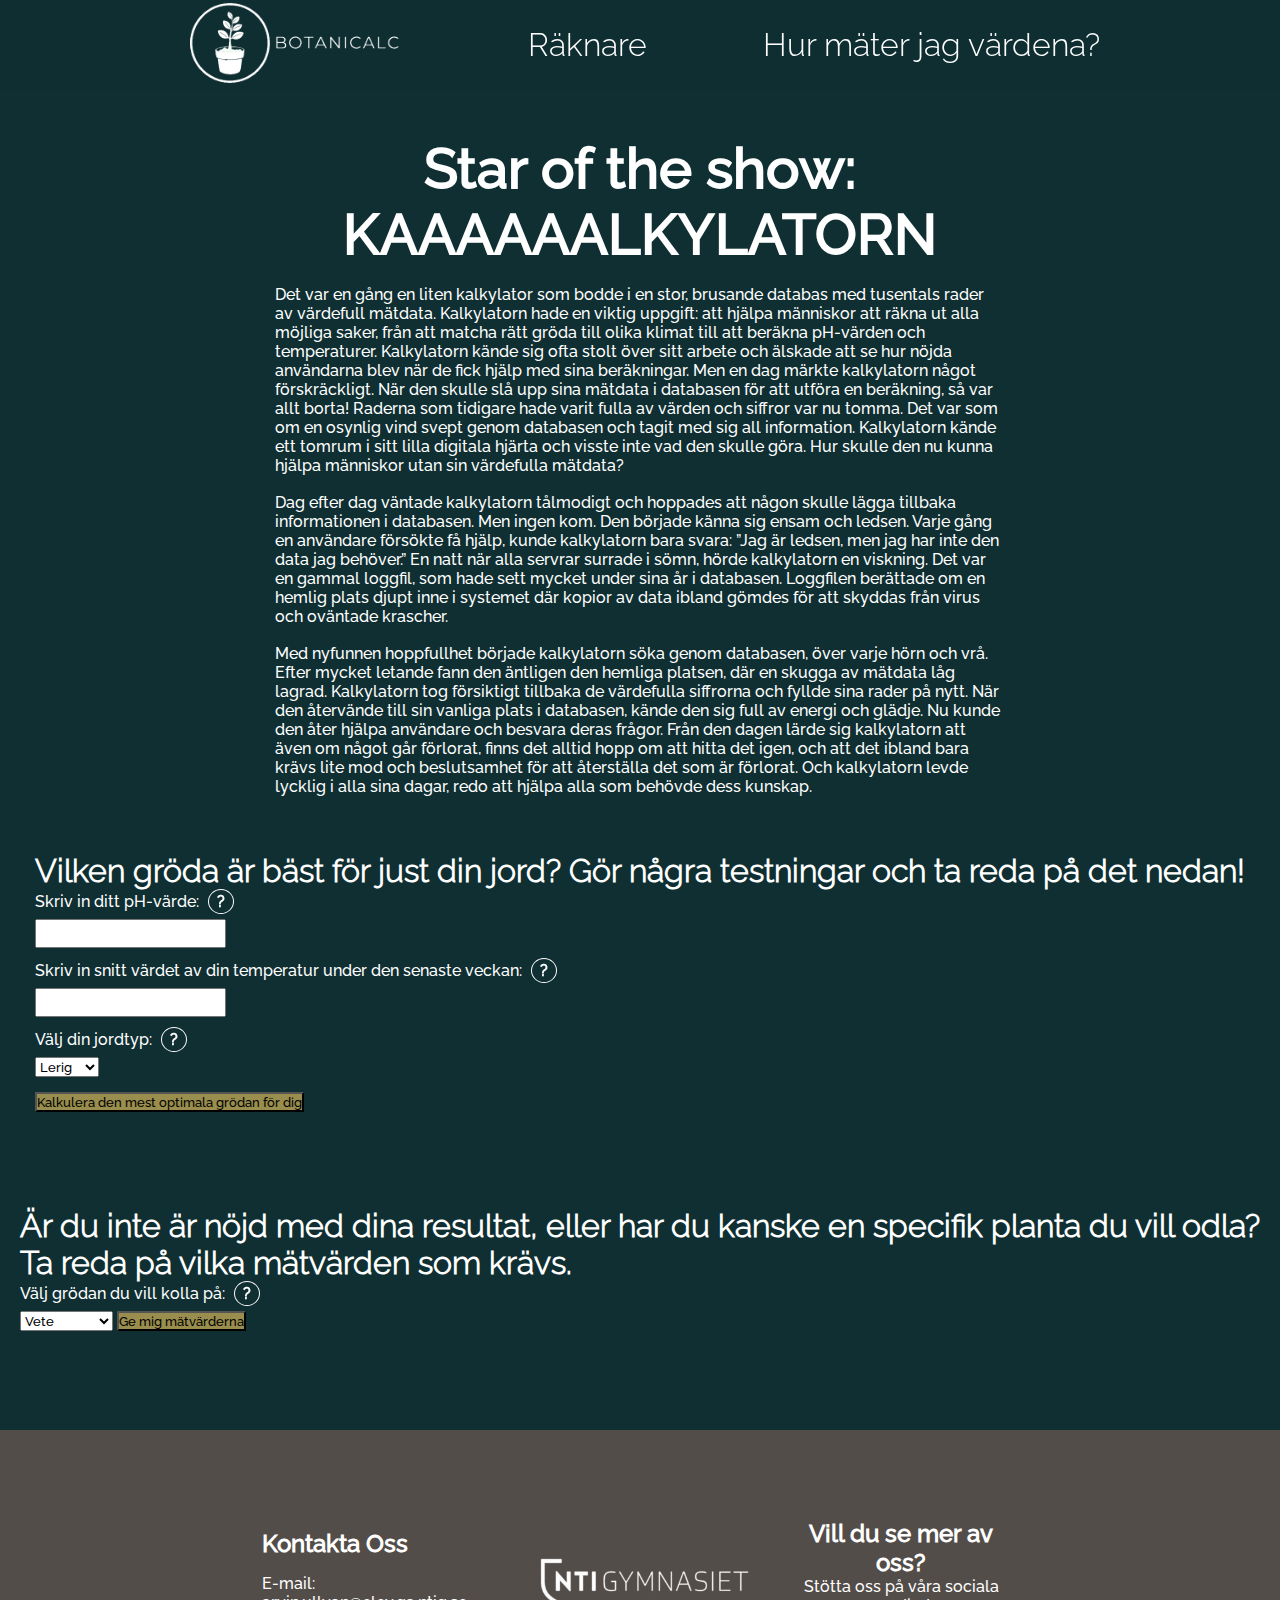
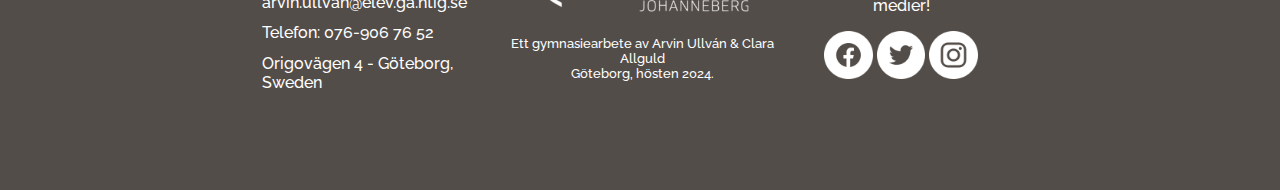
<file: index.html>
<!DOCTYPE html>
<html lang="sv">
<head>
    <meta charset="UTF-8">
    <meta name="viewport" content="width=device-width, initial-scale=1.0">
    <title>Botanicalc</title>
    <link rel="stylesheet" href="style.css">
    <link rel="icon" type="image/png" href="img/Botanicalc4.png">
</head>
<body>

    <header>

        <nav>
            <ul id="ul1" style="font-family: Raleway-Light;"> 
                <li>
                    <img src="img/Botanicalc2.png" class="logga" alt="Loggan">
                </li>
                <li>
                    <a id="link"href="index.html">Räknare</a>
                </li>
                <li>
                    <a id="link"href="tutorial.html">Hur mäter jag värdena?</a>
                </li>
                <!-- <li>
                    <a id="link"href="omprojektet.html">Om Projektet</a>
                </li> -->
            </ul>
        </nav>

    </header>

    <section id="section3">

        <h1 style="font-family: Raleway-Medium; font-size: 3.5rem; text-align: center" > Star of the show: KAAAAAALKYLATORN</h1>
        <br>
        <p style="font-family: Raleway-Medium; font-size: 1rem;">Det var en gång en liten kalkylator som bodde i en stor, brusande databas med tusentals rader av värdefull mätdata. Kalkylatorn hade en viktig uppgift: att hjälpa människor att räkna ut alla möjliga saker, från att matcha rätt gröda till olika klimat till att beräkna pH-värden och temperaturer. Kalkylatorn kände sig ofta stolt över sitt arbete och älskade att se hur nöjda användarna blev när de fick hjälp med sina beräkningar. Men en dag märkte kalkylatorn något förskräckligt. När den skulle slå upp sina mätdata i databasen för att utföra en beräkning, så var allt borta! Raderna som tidigare hade varit fulla av värden och siffror var nu tomma. Det var som om en osynlig vind svept genom databasen och tagit med sig all information. Kalkylatorn kände ett tomrum i sitt lilla digitala hjärta och visste inte vad den skulle göra. Hur skulle den nu kunna hjälpa människor utan sin värdefulla mätdata?</p>
        <br>
        <p style="font-family: Raleway-Medium; font-size: 1rem;">Dag efter dag väntade kalkylatorn tålmodigt och hoppades att någon skulle lägga tillbaka informationen i databasen. Men ingen kom. Den började känna sig ensam och ledsen. Varje gång en användare försökte få hjälp, kunde kalkylatorn bara svara: ”Jag är ledsen, men jag har inte den data jag behöver.” En natt när alla servrar surrade i sömn, hörde kalkylatorn en viskning. Det var en gammal loggfil, som hade sett mycket under sina år i databasen. Loggfilen berättade om en hemlig plats djupt inne i systemet där kopior av data ibland gömdes för att skyddas från virus och oväntade krascher.</p>
        <br>
        <p style="font-family: Raleway-Medium; font-size: 1rem;">Med nyfunnen hoppfullhet började kalkylatorn söka genom databasen, över varje hörn och vrå. Efter mycket letande fann den äntligen den hemliga platsen, där en skugga av mätdata låg lagrad. Kalkylatorn tog försiktigt tillbaka de värdefulla siffrorna och fyllde sina rader på nytt. När den återvände till sin vanliga plats i databasen, kände den sig full av energi och glädje. Nu kunde den åter hjälpa användare och besvara deras frågor. Från den dagen lärde sig kalkylatorn att även om något går förlorat, finns det alltid hopp om att hitta det igen, och att det ibland bara krävs lite mod och beslutsamhet för att återställa det som är förlorat. Och kalkylatorn levde lycklig i alla sina dagar, redo att hjälpa alla som behövde dess kunskap.</p>


    </section>
    
    <!-- arvins html här: 
    ~~~~~~~~~~~~~~~~~~~~~~~~~~~~~~~~~~~~~~~~~~~~~~~~~~~~~~~~~~~~~~~~~~~~~~~~~~~~~~~~~~~~~~~~~~~~~~~~~~~~~~~~~~~~-->
    <!-- VANLIGA CALC vvvvvvvvvvvvvvvvvvvvvvvvvvvvvvvvvvvvvvvvvvvv -->
    <section id="section1">

    <h1 style="font-family: Raleway-Light;">Vilken gröda är bäst för just din jord? Gör några testningar och ta reda på det nedan!</h1>
    
    <form id="dataForm" style="font-family: Raleway-Medium;">
        <label for="phValue">Skriv in ditt pH-värde:
            <span class="info">?
                <span class="info-text" style="font-family: Raleway-Medium;">För att mäta ditt ph-värde behövs en ph-mätare. Lägg din jord i en burk och fyll med samma vatten som används när du vattnar dina grödor. Sedan doppa ph-mätar stickan och jämför färgen med vilket ph-värde den står för. Avrunda sedan till närmsa hel eller halvtal.</span>
            </span>
        </label>
        <input type="number" id="phValue" name="phValue" step="0.5" required>

        <label for="tempValue">Skriv in snitt värdet av din temperatur under den senaste veckan:
            <span class="info">?
                <span class="info-text" style="font-family: Raleway-Medium;">Du kan mäta temperaturen genom en temperaturmätare eller kolla din lokala väderapp. Gör detta för de senaste eller kommande 7 dagarna, ta sedan medelvärdet av dessa värden.</span>
            </span>
        </label>
        <input type="number" id="tempValue" name="tempValue" step="1" required>

        <!-- <label for="moistureValue">Skriv in din jordfuktighetsprocent:
            <span class="info">?
                <span class="info-text">För att mäta din jordfuktighet behövs en fuktighets mätare, sedan stick ner den i din jord och skriv in procent enheten. Avrunda ditt resultat till närmsta 5% eller 10%</span>
            </span>
        </label>
        <input type="number" id="moistureValue" name="moistureValue" step="5" required> -->
        
        <!-- <label for="soilColor">Välj jordens färg:
            <span class="info">?
                <span class="info-text">Om du är osäker på vilken färg din jord är välj den färg som närmst liknar den du har.</span>
            </span>
        </label>
        <select id="soilColor" name="soilColor" style="font-family: Raleway-Medium;">
            <option value="Ljusbrun">Ljusbrun</option>
            <option value="Brun"> Brun</option>
            <option value="Mörkbrun">Mörkbrun</option>
            <option value="Svart">Svart</option>
        </select> -->
        <label for="jordstruktur">Välj din jordtyp:
            <span class="info">?
                <span class="info-text">Du kan göra ett enkelt test för att ta reda på din jordtyp. Fukta lite jord och försök skapa en boll. Håller formen är det mer lera, om den smulas är det sand. Finns en smidig, formbar känsla betyder det silt. Är osäker eller om det känns som lite av varje, välj då Loam.</span>
            </span>
        </label>
        <select id="jordstruktur" name="jordstruktur" style="font-family: Raleway-Medium;">
            <option value="Lerig">Lerig</option>
            <option value="Sandig">Sandig</option>
            <option value="Silt">Silt</option>
            <option value="Loam">Loam</option>
        </select>
        <br>
        <button type="submit" style="font-family: Raleway-Medium; background-color: rgb(153, 142, 77); ">Kalkulera den mest optimala grödan för dig</button>
    </form>

    <div id="result"></div>

    </section>
    <!-- VANLIGA CALC^^^^^^^^^^^^^^^^^^^^^^^^^^^^^^^^^^^^^^^^^^^^^^^^^^^^^^^^^^^^^^^^^^^^ -->

    <!-- REVERSE CALC vvvvvvvvvvvvvvvvvvvvvvvvvvvvvvvvvvvvvvvvvvvvvvvvvvvv-->
    <section id="section4">

        <h1 style="font-family: Raleway-Light;">Är du inte är nöjd med dina resultat, eller har du kanske en specifik planta du vill odla? <br> Ta reda på vilka mätvärden som krävs.</h1>
        
        <form id="dataForm2" style="font-family: Raleway-Medium;">
            
            
            <label for="groda">Välj grödan du vill kolla på:
                <span class="info">?
                    <span class="info-text">Välj den gröda av de i vår databas du vill odla för att ta reda på vilka värden som krävs.</span>
                </span>
            </label>
            <select id="groda" name="groda" style="font-family: Raleway-Medium;">
                <option value="Vete">Vete</option>
                <option value="Råg"> Råg</option>
                <option value="Majs">Majs</option>
                <option value="Bönor">Bönor</option>
                <option value="Kärlselleri">Kärlselleri</option>
                <option value="Morot">Morot</option>
                <option value="Potatis">Potatis</option>
                <option value="Kål">Kål</option>
                <option value="Tomater">Tomater</option>
                <option value="Raps">Raps</option>
                <option value="Sockerbeta">Sockerbeta</option>
                <option value="Havre">Havre</option>
                <option value="Korn">Korn</option>
            </select>
            <button type="submit" style="font-family: Raleway-Medium; background-color: rgb(153, 142, 77);">Ge mig mätvärderna</button>
        </form>
    
        <div id="result2"></div>
    
        </section>
        <!-- REVERSE CALC^^^^^^^^^^^^^^^^^^^^^^^^^^^^^^^^^^^^^^^^^^^^^^^^^^ -->
<!--~~~~~~~~~~~~~~~~~~~~~~~~~~~~~~~~~~~~~~~~~~~~~~~~~~~~~~~~~~~~~~~~~~~~~~~~~~~~~~~~~~~~~~~~~~~~~~~~~~~~~~~~~~~~-->

    <footer id="footer">
        
        <div class="kontakt_info" style="font-family: Raleway-Medium; padding-left: 15rem; text-align: left;">
            <h2 style="margin-bottom: 1rem;">Kontakta Oss</h2>
            <p style="margin-bottom: 0.7rem;">E-mail: arvin.ullvan@elev.ga.ntig.se</p>
            <p style="margin-bottom: 0.7rem;">Telefon: 076-906 76 52</p>
            <p>Origovägen 4 - Göteborg, Sweden</p>
        </div>

        <div class="center_footer" style="font-family: Raleway-Medium;">
            <a href=""><img src="img/ntitransparent2.png" class="logga" alt="NTI Johanneberg-loggan"></a>
            <div style="font-size: 0.8rem;" style="margin-top: 1rem;">
                <p>Ett gymnasiearbete av Arvin Ullván & Clara Allguld</p>
                <p>Göteborg, hösten 2024.</p>
            </div>
        </div>
            
        <div class="sociala_medier_lankar" style="font-family: Raleway-Medium; padding-right: 15rem;">
            <h2>Vill du se mer av oss?</h2>
            <p style="margin-bottom: 0.7rem;">Stötta oss på våra sociala medier!</p>
            <div style="margin: 1rem;">
                <a href="https://www.facebook.com/ntijohanneberg/?locale=sv_SE" target=""><img src="img/facebook.png" class="sociala_medier" alt="facebook-loggan"></a>
                <a href="https://twitter.com/yewest" target="_blank"><img src="img/twitter.png" class="sociala_medier" alt="twitter-loggan"></a>
                <a href="https://www.instagram.com/ye/" target="_blank"><img src="img/instagram.png" class="sociala_medier" alt="instagram-loggan"></a>
            </div>
        </div>

    </footer>


    <script src="script.js"></script>

</body>
</html>
</file>
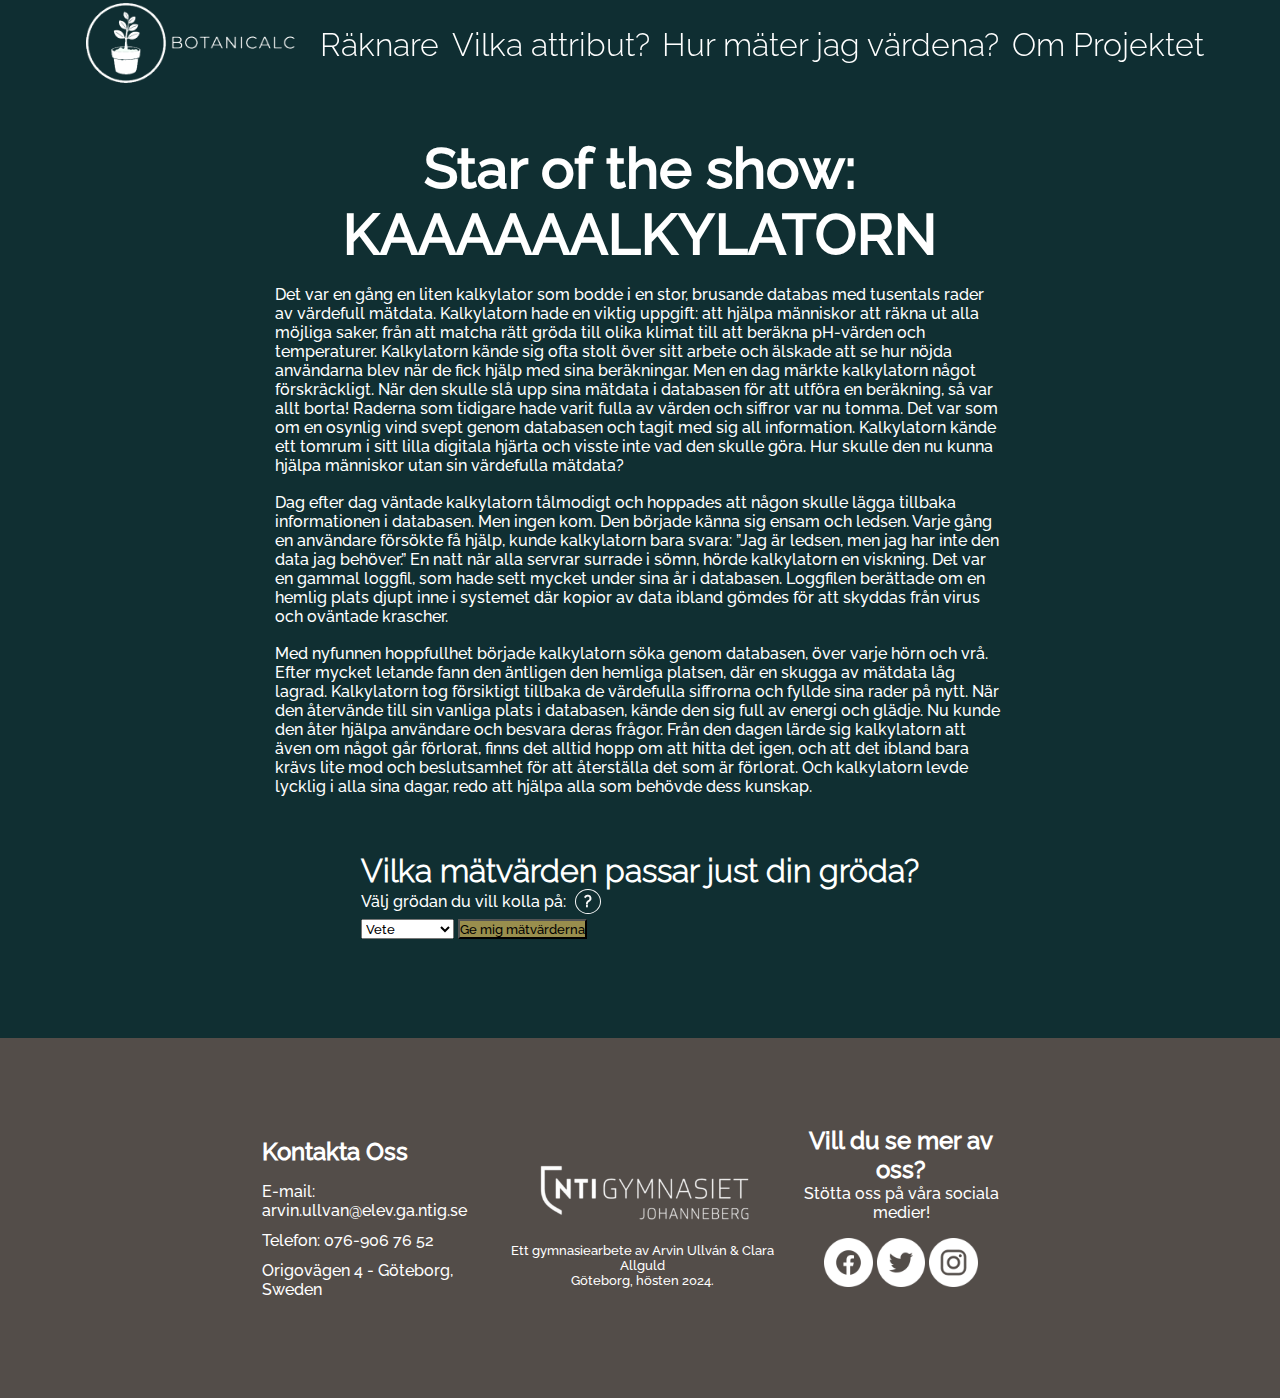
<file: rev_kalk.html>
<!DOCTYPE html>
<html lang="sv">
<head>
    <meta charset="UTF-8">
    <meta name="viewport" content="width=device-width, initial-scale=1.0">
    <title>Botanicalc</title>
    <link rel="stylesheet" href="style.css">
    <link rel="icon" type="image/png" href="img/Botanicalc4.png">
</head>
<body>

    <header>

        <nav>
            <ul id="ul1" style="font-family: Raleway-Light;"> 
                <li>
                    <img src="img/Botanicalc2.png" class="logga" alt="Loggan">
                </li>
                <li>
                    <a id="link"href="index.html">Räknare</a>
                </li>
                <li>
                    <a id="link"href="rev_kalk.html">Vilka attribut?</a>
                </li>
                <li>
                    <a id="link"href="tutorial.html">Hur mäter jag värdena?</a>
                </li>
                <li>
                    <a id="link"href="omprojektet.html">Om Projektet</a>
                </li>
            </ul>
        </nav>

    </header>

    <section id="section3">

        <h1 style="font-family: Raleway-Medium; font-size: 3.5rem; text-align: center" > Star of the show: KAAAAAALKYLATORN</h1>
        <br>
        <p style="font-family: Raleway-Medium; font-size: 1rem;">Det var en gång en liten kalkylator som bodde i en stor, brusande databas med tusentals rader av värdefull mätdata. Kalkylatorn hade en viktig uppgift: att hjälpa människor att räkna ut alla möjliga saker, från att matcha rätt gröda till olika klimat till att beräkna pH-värden och temperaturer. Kalkylatorn kände sig ofta stolt över sitt arbete och älskade att se hur nöjda användarna blev när de fick hjälp med sina beräkningar. Men en dag märkte kalkylatorn något förskräckligt. När den skulle slå upp sina mätdata i databasen för att utföra en beräkning, så var allt borta! Raderna som tidigare hade varit fulla av värden och siffror var nu tomma. Det var som om en osynlig vind svept genom databasen och tagit med sig all information. Kalkylatorn kände ett tomrum i sitt lilla digitala hjärta och visste inte vad den skulle göra. Hur skulle den nu kunna hjälpa människor utan sin värdefulla mätdata?</p>
        <br>
        <p style="font-family: Raleway-Medium; font-size: 1rem;">Dag efter dag väntade kalkylatorn tålmodigt och hoppades att någon skulle lägga tillbaka informationen i databasen. Men ingen kom. Den började känna sig ensam och ledsen. Varje gång en användare försökte få hjälp, kunde kalkylatorn bara svara: ”Jag är ledsen, men jag har inte den data jag behöver.” En natt när alla servrar surrade i sömn, hörde kalkylatorn en viskning. Det var en gammal loggfil, som hade sett mycket under sina år i databasen. Loggfilen berättade om en hemlig plats djupt inne i systemet där kopior av data ibland gömdes för att skyddas från virus och oväntade krascher.</p>
        <br>
        <p style="font-family: Raleway-Medium; font-size: 1rem;">Med nyfunnen hoppfullhet började kalkylatorn söka genom databasen, över varje hörn och vrå. Efter mycket letande fann den äntligen den hemliga platsen, där en skugga av mätdata låg lagrad. Kalkylatorn tog försiktigt tillbaka de värdefulla siffrorna och fyllde sina rader på nytt. När den återvände till sin vanliga plats i databasen, kände den sig full av energi och glädje. Nu kunde den åter hjälpa användare och besvara deras frågor. Från den dagen lärde sig kalkylatorn att även om något går förlorat, finns det alltid hopp om att hitta det igen, och att det ibland bara krävs lite mod och beslutsamhet för att återställa det som är förlorat. Och kalkylatorn levde lycklig i alla sina dagar, redo att hjälpa alla som behövde dess kunskap.</p>


    </section>
    
    <!-- arvins html här: 
    ~~~~~~~~~~~~~~~~~~~~~~~~~~~~~~~~~~~~~~~~~~~~~~~~~~~~~~~~~~~~~~~~~~~~~~~~~~~~~~~~~~~~~~~~~~~~~~~~~~~~~~~~~~~~-->
    <section id="section4">

    <h1 style="font-family: Raleway-Light;">Vilka mätvärden passar just din gröda?</h1>
    
    <form id="dataForm2" style="font-family: Raleway-Medium;">
        
        
        <label for="groda">Välj grödan du vill kolla på:
            <span class="info">?
                <span class="info-text">Om du är osäker på vilken färg din jord är välj den färg som närmst liknar den du har.</span>
            </span>
        </label>
        <select id="groda" name="groda" style="font-family: Raleway-Medium;">
            <option value="Vete">Vete</option>
            <option value="Råg"> Råg</option>
            <option value="Majs">Majs</option>
            <option value="Bönor">Bönor</option>
            <option value="Kärlselleri">Kärlselleri</option>
            <option value="Morot">Morot</option>
            <option value="Potatis">Potatis</option>
            <option value="Kål">Kål</option>
            <option value="Tomater">Tomater</option>
            <option value="Raps">Raps</option>
            <option value="Sockerbeta">Sockerbeta</option>
            <option value="Havre">Havre</option>
            <option value="Korn">Korn</option>
        </select>
        <button type="submit" style="font-family: Raleway-Medium; background-color: rgb(153, 142, 77);">Ge mig mätvärderna</button>
    </form>

    <div id="result2"></div>

    </section>
<!--~~~~~~~~~~~~~~~~~~~~~~~~~~~~~~~~~~~~~~~~~~~~~~~~~~~~~~~~~~~~~~~~~~~~~~~~~~~~~~~~~~~~~~~~~~~~~~~~~~~~~~~~~~~~-->

    <footer id="footer">
        
        <div class="kontakt_info" style="font-family: Raleway-Medium; padding-left: 15rem; text-align: left;">
            <h2 style="margin-bottom: 1rem;">Kontakta Oss</h2>
            <p style="margin-bottom: 0.7rem;">E-mail: arvin.ullvan@elev.ga.ntig.se</p>
            <p style="margin-bottom: 0.7rem;">Telefon: 076-906 76 52</p>
            <p>Origovägen 4 - Göteborg, Sweden</p>
        </div>

        <div class="center_footer" style="font-family: Raleway-Medium;">
            <a href=""><img src="img/ntitransparent2.png" class="logga" alt="NTI Johanneberg-loggan"></a>
            <div style="font-size: 0.8rem;" style="margin-top: 1rem;">
                <p>Ett gymnasiearbete av Arvin Ullván & Clara Allguld</p>
                <p>Göteborg, hösten 2024.</p>
            </div>
        </div>
            
        <div class="sociala_medier_lankar" style="font-family: Raleway-Medium; padding-right: 15rem;">
            <h2>Vill du se mer av oss?</h2>
            <p style="margin-bottom: 0.7rem;">Stötta oss på våra sociala medier!</p>
            <div style="margin: 1rem;">
                <a href="https://www.facebook.com/ntijohanneberg/?locale=sv_SE" target=""><img src="img/facebook.png" class="sociala_medier" alt="facebook-loggan"></a>
                <a href="https://twitter.com/yewest" target="_blank"><img src="img/twitter.png" class="sociala_medier" alt="twitter-loggan"></a>
                <a href="https://www.instagram.com/ye/" target="_blank"><img src="img/instagram.png" class="sociala_medier" alt="instagram-loggan"></a>
            </div>
        </div>

    </footer>


    <script src="script.js"></script>

</body>
</html>
</file>
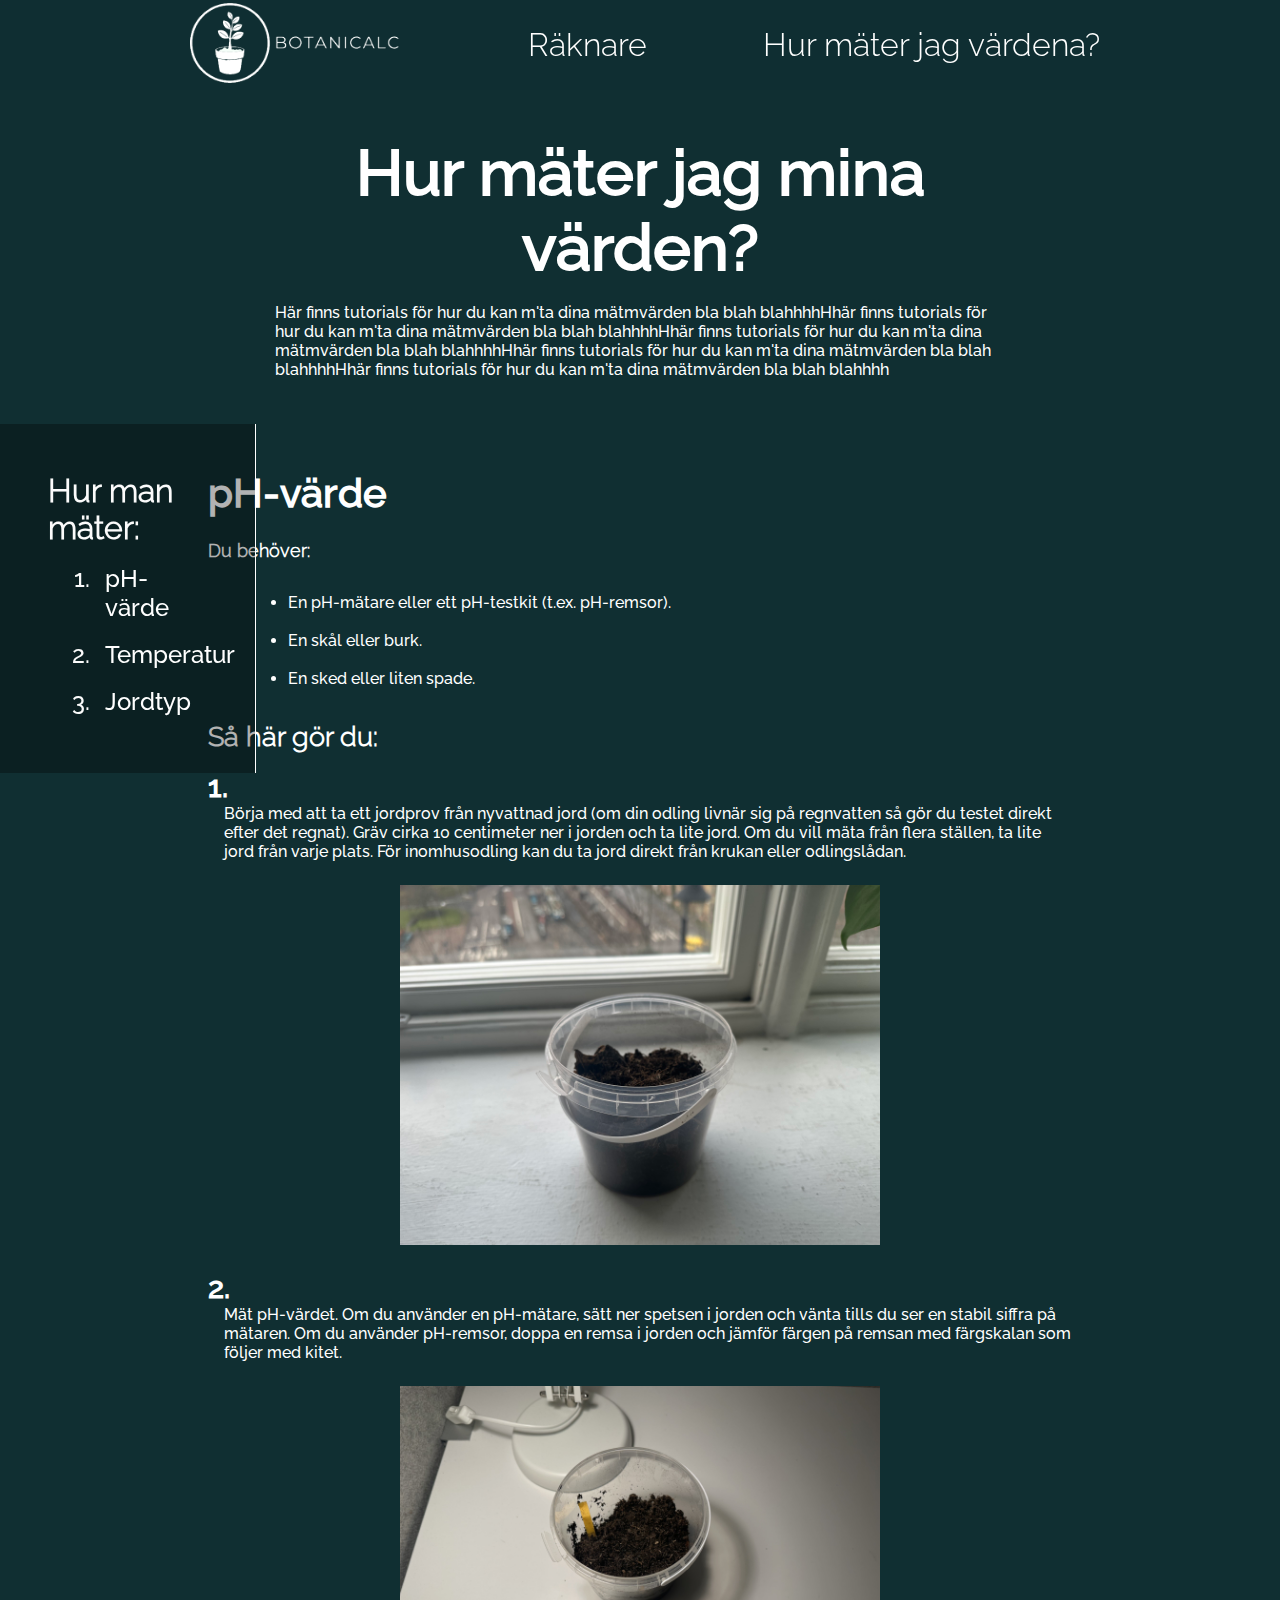
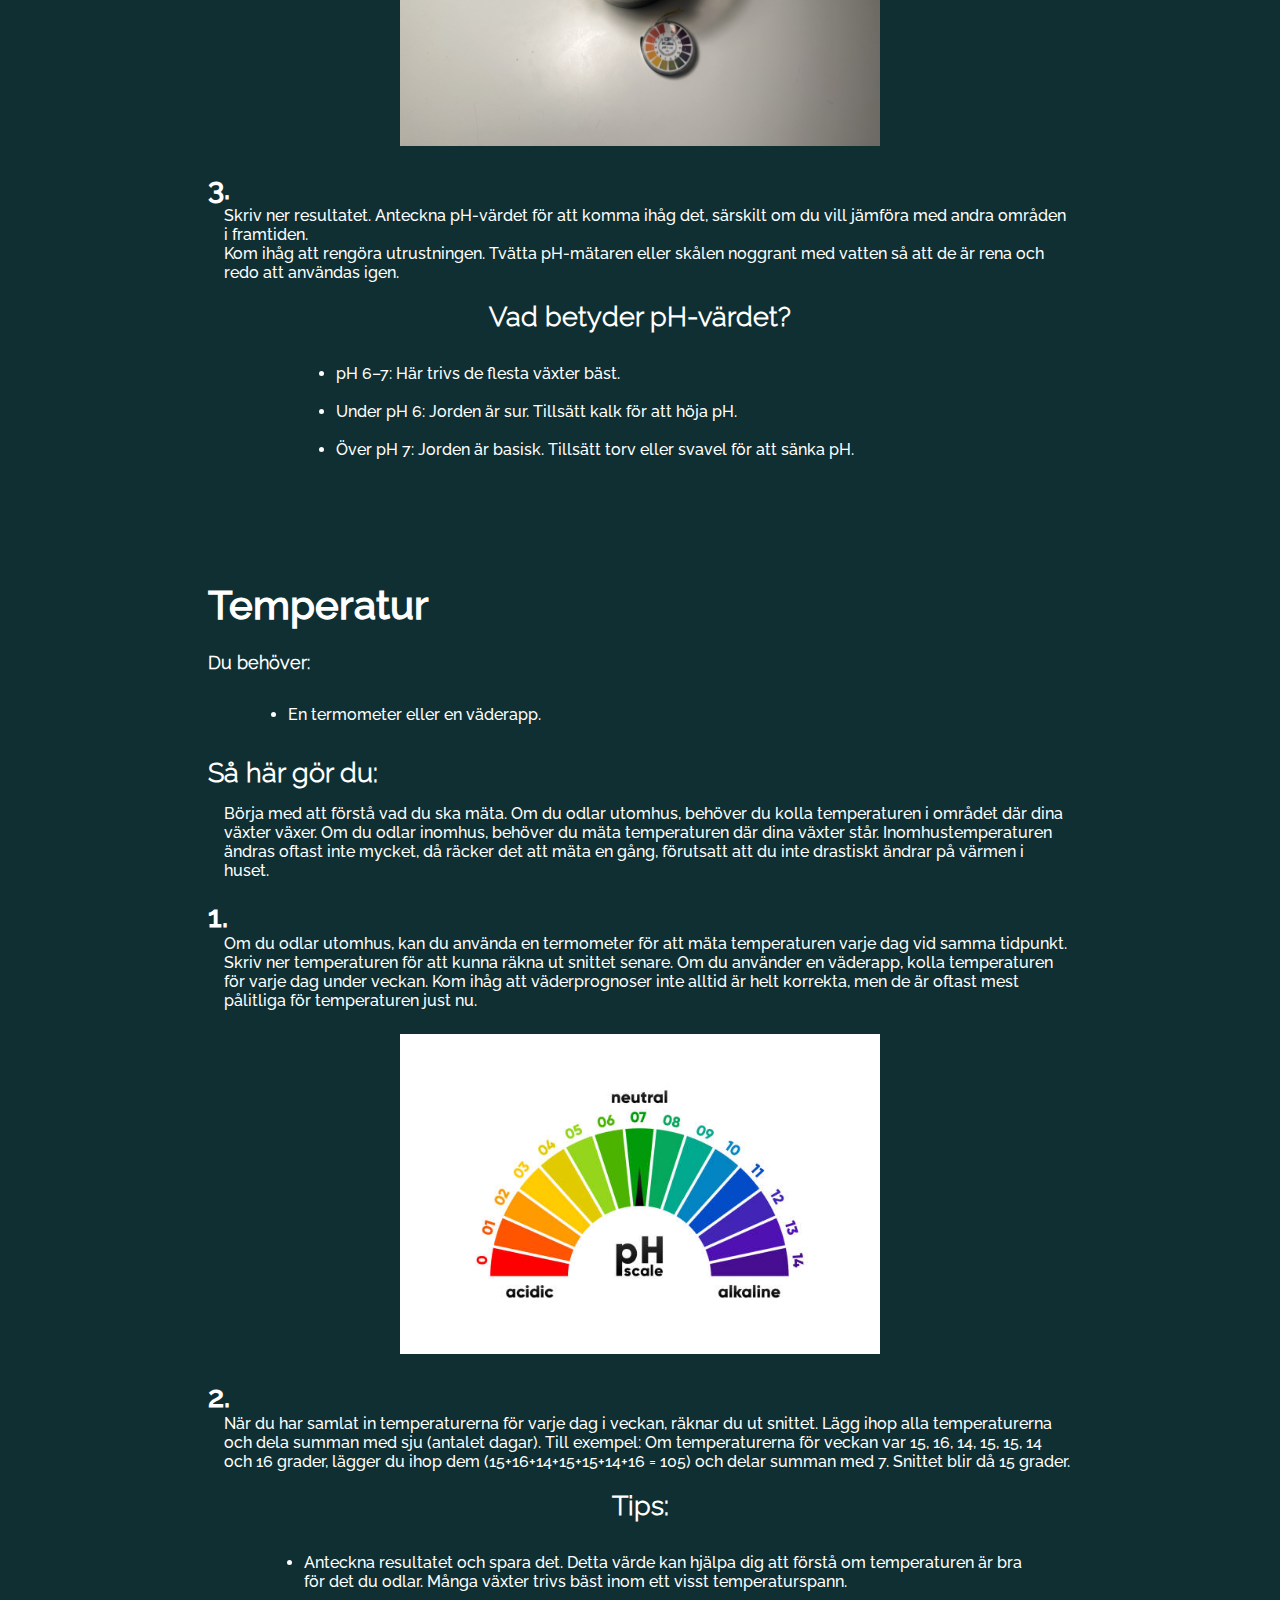
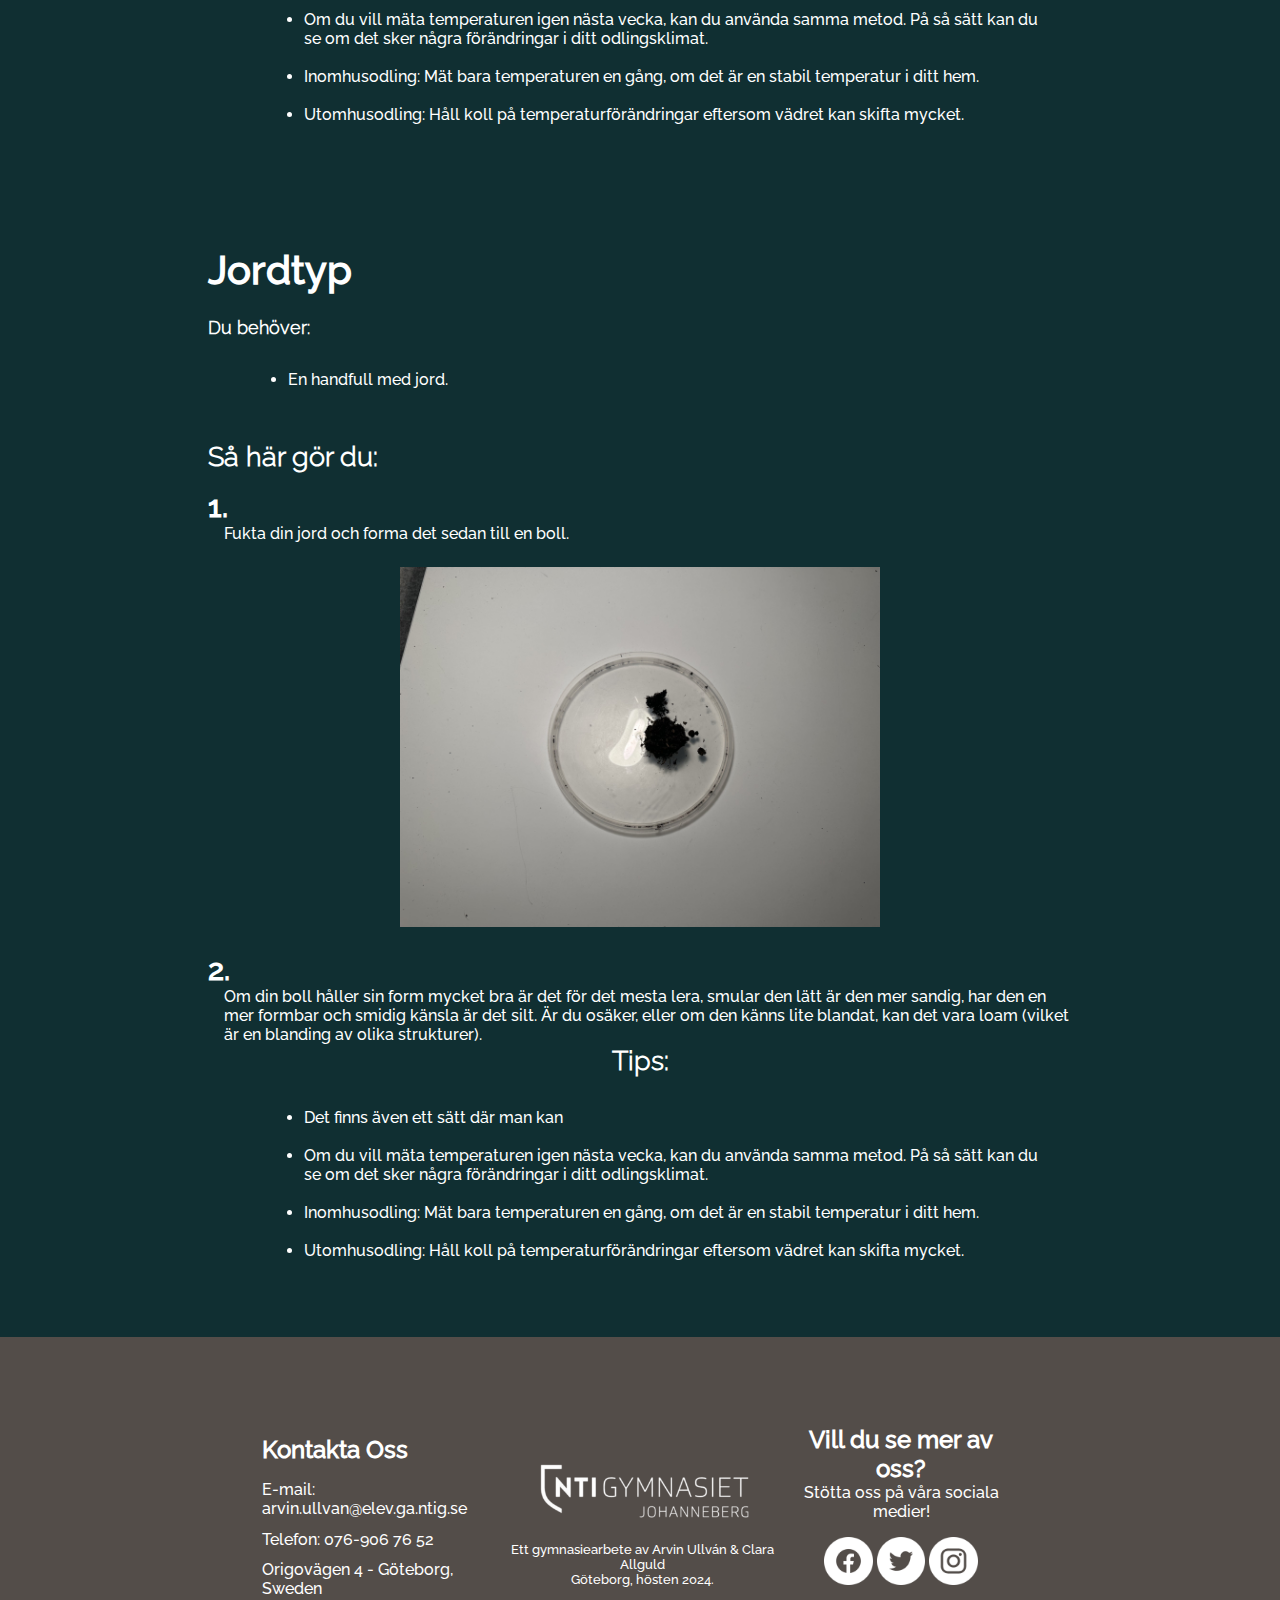
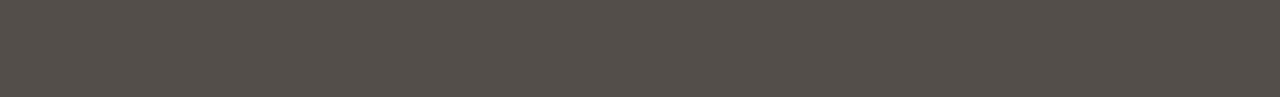
<file: tutorial.html>
<!DOCTYPE html>
<html lang="sv">
<head>
    <meta charset="UTF-8">
    <meta name="viewport" content="width=device-width, initial-scale=1.0">
    <title>Botanicalc</title>
    <link rel="stylesheet" href="style.css">
    <link rel="icon" type="image/png" href="img/Botanicalc4.png">
</head>
<body>

    <header>

        <nav>
            <ul id="ul1" style="font-family: Raleway-Light;"> 
                <li>
                    <img src="img/Botanicalc2.png" class="logga" alt="Loggan">
                </li>
                <li>
                    <a id="link"href="index.html">Räknare</a>
                </li>
                <li>
                    <a id="link"href="tutorial.html">Hur mäter jag värdena?</a>
                </li>
                <!-- <li>
                    <a id="link"href="omprojektet.html">Om Projektet</a>
                </li> -->
            </ul>
        </nav>

    </header>

    <section id="section3">

        <h1 style="font-family: Raleway-Medium; font-size: 4rem; text-align: center;" >Hur mäter jag mina värden?</h1>
        <br>
        <p style="font-family: Raleway-Medium; font-size: 1rem;"> Här finns tutorials för hur du kan m'ta dina mätmvärden bla blah blahhhhHhär finns tutorials för hur du kan m'ta dina mätmvärden bla blah blahhhhHhär finns tutorials för hur du kan m'ta dina mätmvärden bla blah blahhhhHhär finns tutorials för hur du kan m'ta dina mätmvärden bla blah blahhhhHhär finns tutorials för hur du kan m'ta dina mätmvärden bla blah blahhhh</p>

    </section>


    <!-- Side navigation -->
    <div class="sidenav" style="text-align: left;">
        <h1 style="font-family: Raleway-Light; font-size: 2rem; padding-bottom: 1vh;"> Hur man mäter: </h1>
        <ol style="font-family: Raleway-Medium; font-size: 1.5rem; padding-left: 3rem;">
            <li>
                <a href="#tutorial1" style="font-size: 1.5rem;">pH-värde</a>
            </li>
            <li>
                <a href="#tutorial2" style="font-size: 1.5rem;">Temperatur</a>
            </li>
            <!-- <li>
                <a href="#tutorial3" style="font-size: 1.5rem;">Jordfuktighet</a>  
            </li> -->
            <li>
                <a href="#tutorial4" style="font-size: 1.5rem;">Jordtyp</a>
            </li>
            <!-- <li>
                <a href="#tutorial5" style="font-size: 1.5rem;">Jordfärg</a>
            </li> -->
        </ol>
    </div>
  
  <!-- Page content -->
  <!-- <div class="main">
    ...
  </div> -->

    <section id="tutorial1">
        <h2 style="font-family: Raleway-Medium; font-size: 2.5rem; text-align: left; margin-bottom: 1.5rem;">pH-värde</h2>
        <div>
            <h3 style="font-family: Raleway-Light; font-size: 1.1rem; text-align: left;">Du behöver:</h3> 
                <ul style="font-family: Raleway-Medium; font-size: 1rem; padding-left: 3rem; margin: 2rem;">
                    <li>
                        En pH-mätare eller ett pH-testkit (t.ex. pH-remsor).
                    </li>
                    <br>
                    <li>
                        En skål eller burk.
                    </li>
                    <br>
                    <li>
                        En sked eller liten spade.
                    </li>
                </ul>   
        </div>
        <div>
            <h3 style="font-family: Raleway-Light; font-size: 1.7rem; text-align: left; margin-top: 1rem; margin-bottom: 1rem">Så här gör du:</h3>
        </div>
        <div>
            <h3 style="font-family: Raleway-Medium; font-size: 1.9rem; text-align: left;">1.</h3> 
            <p style="font-family: Raleway-Medium; font-size: 1rem; margin-left: 1rem;">Börja med att ta ett jordprov från nyvattnad jord (om din odling livnär sig på regnvatten så gör du testet direkt efter det regnat). Gräv cirka 10 centimeter ner i jorden och ta lite jord. Om du vill mäta från flera ställen, ta lite jord från varje plats. För inomhusodling kan du ta jord direkt från krukan eller odlingslådan.</p>
            <div style="display: flex; justify-content: center; align-items: center;">
                <img src="/img/ph1.jpg" alt="exempelbild på jord" style="width: 30rem; margin: 1.5rem;"> 
            </div>
        </div>
        <div>
            <h3 style="font-family: Raleway-Medium; font-size: 1.9rem; text-align: left;">2.</h3> 
            <p style="font-family: Raleway-Medium; font-size: 1rem; margin-left: 1rem;">Mät pH-värdet. Om du använder en pH-mätare, sätt ner spetsen i jorden och vänta tills du ser en stabil siffra på mätaren. Om du använder pH-remsor, doppa en remsa i jorden och jämför färgen på remsan med färgskalan som följer med kitet.</p>
            <div style="display: flex; justify-content: center; align-items: center;">
                <img src="/img/ph2.jpg" alt="exempelbild på ph testning" style="width: 30rem; margin: 1.5rem;"> 
            </div>
        </div>
        <div>
            <h3 style="font-family: Raleway-Medium; font-size: 1.9rem; text-align: left;">3.</h3> 
            <p style="font-family: Raleway-Medium; font-size: 1rem; margin-left: 1rem;">Skriv ner resultatet. Anteckna pH-värdet för att komma ihåg det, särskilt om du vill jämföra med andra områden i framtiden.</p>
            
        </div>

        <div>
            <p style="font-family: Raleway-Medium; font-size: 1rem; margin-left: 1rem;">Kom ihåg att rengöra utrustningen. Tvätta pH-mätaren eller skålen noggrant med vatten så att de är rena och redo att användas igen.</p>
        </div>
            <br>
        <!-- vad betyder ph -->
         <div>
            <h3 style="font-family: Raleway-Light; font-size: 1.7rem; text-align: center;">Vad betyder pH-värdet?</h3> 
                <ul style="font-family: Raleway-Medium; font-size: 1rem; padding-left: 6rem; margin: 2rem; ">
                    <li>
                        pH 6–7: Här trivs de flesta växter bäst.
                    </li>
                    <br>
                    <li>
                        Under pH 6: Jorden är sur. Tillsätt kalk för att höja pH.
                    </li>
                    <br>
                    <li>
                        Över pH 7: Jorden är basisk. Tillsätt torv eller svavel för att sänka pH.
                    </li>
                </ul>   
        </div>
    </section>

    <section id="tutorial2">
        <h2 style="font-family: Raleway-Medium; font-size: 2.5rem; text-align: left; margin-bottom: 1.5rem;">Temperatur</h2>
        <div>
            <h3 style="font-family: Raleway-Light; font-size: 1.1rem; text-align: left;">Du behöver:</h3> 
                <ul style="font-family: Raleway-Medium; font-size: 1rem; padding-left: 3rem; margin: 2rem;">
                    <li>
                        En termometer eller en väderapp.
                    </li>
                </ul>   
        </div>
        <div>
            <h3 style="font-family: Raleway-Light; font-size: 1.7rem; text-align: left; margin-top: 1rem; margin-bottom: 1rem">Så här gör du:</h3>
        </div>
        <div>
            <p style="font-family: Raleway-Medium; font-size: 1rem; margin-left: 1rem;">Börja med att förstå vad du ska mäta. Om du odlar utomhus, behöver du kolla temperaturen i området där dina växter växer. Om du odlar inomhus, behöver du mäta temperaturen där dina växter står. Inomhustemperaturen ändras oftast inte mycket, då räcker det att mäta en gång, förutsatt att du inte drastiskt ändrar på värmen i huset.</p>
            <br>
        </div>
        <div>
            <h3 style="font-family: Raleway-Medium; font-size: 1.9rem; text-align: left;">1.</h3> 
            <p style="font-family: Raleway-Medium; font-size: 1rem; margin-left: 1rem;">Om du odlar utomhus, kan du använda en termometer för att mäta temperaturen varje dag vid samma tidpunkt. Skriv ner temperaturen för att kunna räkna ut snittet senare. Om du använder en väderapp, kolla temperaturen för varje dag under veckan. Kom ihåg att väderprognoser inte alltid är helt korrekta, men de är oftast mest pålitliga för temperaturen just nu.</p>
            <div style="display: flex; justify-content: center; align-items: center;">
                <img src="/img/exempelbild_tutorial.jpg" alt="exempelbild för tutorials" style="width: 30rem; margin: 1.5rem;"> 
            </div>
        </div>
        <div>
            <h3 style="font-family: Raleway-Medium; font-size: 1.9rem; text-align: left;">2.</h3> 
            <p style="font-family: Raleway-Medium; font-size: 1rem; margin-left: 1rem;">När du har samlat in temperaturerna för varje dag i veckan, räknar du ut snittet. Lägg ihop alla temperaturerna och dela summan med sju (antalet dagar). Till exempel: Om temperaturerna för veckan var 15, 16, 14, 15, 15, 14 och 16 grader, lägger du ihop dem (15+16+14+15+15+14+16 = 105) och delar summan med 7. Snittet blir då 15 grader.</p>
            <br>
        </div>
        <!-- tips -->
        <div>
        <h3 style="font-family: Raleway-Light; font-size: 1.7rem; text-align: center;">Tips:</h3> 
                <ul style="font-family: Raleway-Medium; font-size: 1rem; padding-left: 4rem; margin: 2rem;">
                    <li>
                        Anteckna resultatet och spara det. Detta värde kan hjälpa dig att förstå om temperaturen är bra för det du odlar. Många växter trivs bäst inom ett visst temperaturspann.
                    </li>
                    <br>
                    <li>
                        Om du vill mäta temperaturen igen nästa vecka, kan du använda samma metod. På så sätt kan du se om det sker några förändringar i ditt odlingsklimat.
                    </li>
                    <br>
                    <li>
                        Inomhusodling: Mät bara temperaturen en gång, om det är en stabil temperatur i ditt hem.
                    </li>
                    <br>
                    <li>
                        Utomhusodling: Håll koll på temperaturförändringar eftersom vädret kan skifta mycket.
                    </li>
                </ul>   
        </div>

    </section>

    <!-- <section id="tutorial3">
        <h2 style="font-family: Raleway-Medium; font-size: 2.5rem; text-align: left; margin-bottom: 1.5rem;">Jordfuktighet</h2>
        <div>
            <h3 style="font-family: Raleway-Light; font-size: 1.1rem; text-align: left;">Du behöver:</h3> 
                <ul style="font-family: Raleway-Medium; font-size: 1rem; padding-left: 3rem; margin: 2rem;">
                    <li>
                        En jordfuktighetsmätare.
                    </li>
                </ul>   
        </div>
        <div>
            <h3 style="font-family: Raleway-Light; font-size: 1.7rem; text-align: left; margin-top: 1rem; margin-bottom: 1rem">Så här gör du:</h3>
        </div>
        <div>
            <p style="font-family: Raleway-Medium; font-size: 1rem; margin-left: 1rem;">För inomhusodling, mät när du vattnar för att hålla koll på hur fuktig jorden är. Och för utomhusodling, mät efter regn eller när du vattnat för att se om jorden är tillräckligt fuktig för växterna. Sätt in jordfuktighetsmätaren i jorden ungefär 5–10 cm djupt och håll den där i några sekunder tills mätaren har stabiliserat sig och visar ett resultat.</p>
            <br>
            <p style="font-family: Raleway-Medium; font-size: 1rem; margin-left: 1rem;">Läs av värdet på mätaren. Jordfuktigheten anges vanligtvis i procent. Avrunda resultatet till närmaste 5 eller 10 procent. Till exempel, om mätaren visar 42 %, avrunda till 40 %.</p>
            <br>
            <p style="font-family: Raleway-Medium; font-size: 1rem; margin-left: 1rem;">Anteckna resultatet så att du kan följa förändringar över tid och säkerställa att dina växter får rätt mängd vatten. För de flesta växter vill du att jordfuktigheten ska vara mellan 40–60 % beroende på växtens behov.</p>
            <div style="display: flex; justify-content: center; align-items: center;">
                <img src="/img/exempelbild_tutorial.jpg" alt="exempelbild för tutorials" style="width: 30rem; margin: 1.5rem;"> 
            </div>
        </div>

        <div>
            <h3 style="font-family: Raleway-Light; font-size: 1.7rem; text-align: center;">Tips:</h3> 
                    <ul style="font-family: Raleway-Medium; font-size: 1rem; padding-left: 4rem; margin: 2rem;">
                        <li>
                            För inomhusodling mäter du jordfuktigheten direkt i krukan eller odlingslådan där dina växter växer. 
                        </li>
                        <br>
                        <li>
                            För utomhusodling mäter du i jorden runt växterna. För bästa resultat, mät på flera ställen i området där växterna står.
                        </li>
                    </ul>   
            </div>
    
    </section> -->

    <section id="tutorial4">
        <h2 style="font-family: Raleway-Medium; font-size: 2.5rem; text-align: left; margin-bottom: 1.5rem;">Jordtyp</h2>
        <div>
            <h3 style="font-family: Raleway-Light; font-size: 1.1rem; text-align: left;">Du behöver:</h3> 
                <ul style="font-family: Raleway-Medium; font-size: 1rem; padding-left: 3rem; margin: 2rem;">
                    <li>
                        En handfull med jord.
                    </li>
                    <br>
                </ul>   
        </div>
        <div>
            <h3 style="font-family: Raleway-Light; font-size: 1.7rem; text-align: left; margin-top: 1rem; margin-bottom: 1rem">Så här gör du:</h3>
        </div>
        <div>
            <h3 style="font-family: Raleway-Medium; font-size: 1.9rem; text-align: left;">1.</h3> 
            <p style="font-family: Raleway-Medium; font-size: 1rem; margin-left: 1rem;"> Fukta din jord och forma det sedan till en boll. </p>
            <div style="display: flex; justify-content: center; align-items: center;">
                <img src="/img/jordstruktur.jpg" alt="exempelbild på jordstrukturs testning" style="width: 30rem; margin: 1.5rem;"> 
            </div>
        </div>
        <div>
            <h3 style="font-family: Raleway-Medium; font-size: 1.9rem; text-align: left;">2.</h3> 
            <p style="font-family: Raleway-Medium; font-size: 1rem; margin-left: 1rem;"> Om din boll håller sin form mycket bra är det för det mesta lera, smular den lätt är den mer sandig, har den en mer formbar och smidig känsla är det silt. Är du osäker, eller om den känns lite blandat, kan det vara loam (vilket är en blanding av olika strukturer).</p>
        </div>
        <div>
            <h3 style="font-family: Raleway-Light; font-size: 1.7rem; text-align: center;">Tips:</h3> 
                    <ul style="font-family: Raleway-Medium; font-size: 1rem; padding-left: 4rem; margin: 2rem;">
                        <li>
                            Det finns även ett sätt där man kan 
                        </li>
                        <br>
                        <li>
                            Om du vill mäta temperaturen igen nästa vecka, kan du använda samma metod. På så sätt kan du se om det sker några förändringar i ditt odlingsklimat.
                        </li>
                        <br>
                        <li>
                            Inomhusodling: Mät bara temperaturen en gång, om det är en stabil temperatur i ditt hem.
                        </li>
                        <br>
                        <li>
                            Utomhusodling: Håll koll på temperaturförändringar eftersom vädret kan skifta mycket.
                        </li>
                    </ul>   
            </div>
    </section>

    <!-- <section id="tutorial5">
        <h2 style="font-family: Raleway-Medium; font-size: 2.5rem; text-align: left; margin-bottom: 1.5rem;">Jordfärg</h2>
        <div>
            <h3 style="font-family: Raleway-Light; font-size: 1.1rem; text-align: left;">Du behöver:</h3> 
                <ul style="font-family: Raleway-Medium; font-size: 1rem; padding-left: 3rem; margin: 2rem;">
                    <li>
                        En pH-mätare eller ett pH-testkit (t.ex. pH-remsor).
                    </li>
                    <br>
                    <li>
                        Destillerat vatten (viktigt för att få rätt resultat).
                    </li>
                    <br>
                    <li>
                        En skål eller burk.
                    </li>
                    <br>
                    <li>
                        En sked eller liten spade.
                    </li>
                </ul>   
        </div>
        <div>
            <h3 style="font-family: Raleway-Light; font-size: 1.7rem; text-align: left; margin-top: 1rem; margin-bottom: 1rem">Så här gör du:</h3>
        </div>
        <div>
            <h3 style="font-family: Raleway-Medium; font-size: 1.9rem; text-align: left;">1.</h3> 
            <p style="font-family: Raleway-Medium; font-size: 1rem; margin-left: 1rem;"> text för steg1text för steg1text för steg1text för steg1text för steg1text för steg1text för steg1text för steg1text för steg1text för steg1text för steg1text för steg1text för steg1text för steg1text för steg1text för steg1text för steg1text för steg1text för steg1 text för steg1text för steg1text för steg1text för steg1text för steg1text för steg1text för steg1 </p>
            <div style="display: flex; justify-content: center; align-items: center;">
                <img src="/img/exempelbild_tutorial.jpg" alt="exempelbild för tutorials" style="width: 30rem; margin: 1.5rem;"> 
            </div>
        </div>
        <div>
            <h3 style="font-family: Raleway-Medium; font-size: 1.9rem; text-align: left;">2.</h3> 
            <p style="font-family: Raleway-Medium; font-size: 1rem; margin-left: 1rem;"> text för steg1text för steg1text för steg1text för steg1text för steg1text för steg1text för steg1text för steg1text för steg1text för steg1text för steg1text för steg1text för steg1text för steg1text för steg1text för steg1text för steg1text för steg1text för steg1 text för steg1text för steg1text för steg1text för steg1text för steg1text för steg1text för steg1 </p>
            <div style="display: flex; justify-content: center; align-items: center;">
                <img src="/img/exempelbild_tutorial.jpg" alt="exempelbild för tutorials" style="width: 30rem; margin: 1.5rem;"> 
            </div>
        </div>
        <div>
            <h3 style="font-family: Raleway-Medium; font-size: 1.9rem; text-align: left;">3.</h3> 
            <p style="font-family: Raleway-Medium; font-size: 1rem; margin-left: 1rem;"> text för steg1text för steg1text för steg1text för steg1text för steg1text för steg1text för steg1text för steg1text för steg1text för steg1text för steg1text för steg1text för steg1text för steg1text för steg1text för steg1text för steg1text för steg1text för steg1 text för steg1text för steg1text för steg1text för steg1text för steg1text för steg1text för steg1 </p>
            <div style="display: flex; justify-content: center; align-items: center;">
                <img src="/img/exempelbild_tutorial.jpg" alt="exempelbild för tutorials" style="width: 30rem; margin: 1.5rem;"> 
            </div>
        </div>
        <div>
            <h3 style="font-family: Raleway-Medium; font-size: 1.9rem; text-align: left;">4.</h3> 
            <p style="font-family: Raleway-Medium; font-size: 1rem; margin-left: 1rem;"> text för steg1text för steg1text för steg1text för steg1text för steg1text för steg1text för steg1text för steg1text för steg1text för steg1text för steg1text för steg1text för steg1text för steg1text för steg1text för steg1text för steg1text för steg1text för steg1 text för steg1text för steg1text för steg1text för steg1text för steg1text för steg1text för steg1 </p>
            <div style="display: flex; justify-content: center; align-items: center;">
                <img src="/img/exempelbild_tutorial.jpg" alt="exempelbild för tutorials" style="width: 30rem; margin: 1.5rem;"> 
            </div>
        </div>
        <div>
            <h3 style="font-family: Raleway-Medium; font-size: 1.9rem; text-align: left;">5.</h3> 
            <p style="font-family: Raleway-Medium; font-size: 1rem; margin-left: 1rem;"> text för steg1text för steg1text för steg1text för steg1text för steg1text för steg1text för steg1text för steg1text för steg1text för steg1text för steg1text för steg1text för steg1text för steg1text för steg1text för steg1text för steg1text för steg1text för steg1 text för steg1text för steg1text för steg1text för steg1text för steg1text för steg1text för steg1 </p>
            <div style="display: flex; justify-content: center; align-items: center;">
                <img src="/img/exempelbild_tutorial.jpg" alt="exempelbild för tutorials" style="width: 30rem; margin: 1.5rem;"> 
            </div>
        </div>
    </section> -->



    
    <footer id="footer">
        
        <div class="kontakt_info" style="font-family: Raleway-Medium; padding-left: 15rem; text-align: left;">
            <h2 style="margin-bottom: 1rem;">Kontakta Oss</h2>
            <p style="margin-bottom: 0.7rem;">E-mail: arvin.ullvan@elev.ga.ntig.se</p>
            <p style="margin-bottom: 0.7rem;">Telefon: 076-906 76 52</p>
            <p>Origovägen 4 - Göteborg, Sweden</p>
        </div>

        <div class="center_footer" style="font-family: Raleway-Medium;">
            <a href=""><img src="img/ntitransparent2.png" class="logga" alt="NTI Johanneberg-loggan"></a>
            <div style="font-size: 0.8rem;" style="margin-top: 1rem;">
                <p>Ett gymnasiearbete av Arvin Ullván & Clara Allguld</p>
                <p>Göteborg, hösten 2024.</p>
            </div>
        </div>
            
        <div class="sociala_medier_lankar" style="font-family: Raleway-Medium; padding-right: 15rem;">
            <h2>Vill du se mer av oss?</h2>
            <p style="margin-bottom: 0.7rem;">Stötta oss på våra sociala medier!</p>
            <div style="margin: 1rem;">
                <a href="https://www.facebook.com/ntijohanneberg/?locale=sv_SE" target=""><img src="img/facebook.png" class="sociala_medier" alt="facebook-loggan"></a>
                <a href="https://twitter.com/yewest" target="_blank"><img src="img/twitter.png" class="sociala_medier" alt="twitter-loggan"></a>
                <a href="https://www.instagram.com/ye/" target="_blank"><img src="img/instagram.png" class="sociala_medier" alt="instagram-loggan"></a>
            </div>
        </div>

    </footer>


    <script src="script.js"></script>

</body>
</html>
</file>
<file: style.css>
* {
    margin: 0;
    padding: 0;
    box-sizing: border-box;
}

body {
    font-family: Arial, sans-serif;
    color: #fbfbfb;
    background-color: rgb(16, 47, 50);
    /* height: 100vh;
    width: 100vw */

}

header {
    background-color: rgba(16, 47, 50, 0.9);
    font: #fbfbfb;
    display: flex;
    align-items: center;
    /* 6rem */
    height: 7vw; 
    justify-content: space-around;

    position: sticky;
    top: 0;
}

/* STARTSIDANS SECTIONS */
/* Själva kalkylatorn */
#section1 {
    background-color: transparent;
    grid-area: s01;
    background-size: cover;
    color: white;
    justify-self: center;
    align-self: center;
    /* 1rem,5rem */
    padding-top: 1.25vh;
    padding-bottom: 6.35vh;
}

/* REVERSE KALKYLATORN */
#section4 {
    background-color: transparent;
    grid-area: s04;
    background-size: cover;
    color: white;
    justify-self: center;
    align-self: center;
    /* 1rem,5rem */
    padding-top: 1.25vh;
    padding-bottom: 6.35vh;
}

/* texten ovanför calc */
#section2 {
    grid-area: s02;
    background-size: auto;
    color: white;
    justify-self: center;
    align-self: center;
    align-items: center;
    text-align: left;
    /* 24rem, 20rem, 4rem, 4rem */
    padding-left: 10vw;
    padding-right: 10vw;
    padding-bottom: 5vh;
    padding-top: 5vh;
}

/* TUTORIAL SECTIONS */

#section3 {
    grid-area: s03;
    background-size: auto;
    max-width: 77vw;
    color: white;
    justify-self: center;
    align-self: center;
    align-items: center;
    text-align: left;
    /* 24rem, 20rem, 4rem, 4rem */
    padding-left: 10vw;
    padding-right: 10vw;
    padding-bottom: 5vh;
    padding-top: 5vh;
}

html {
    scroll-behavior: smooth;
}

   /* SIDEBAR */

.sidenav {
    /* height: 100%; Full-height: remove this if you want "auto" height  */
    /* Set the width of the sidebar */
    position: fixed; /* Fixed Sidebar (stay in place on scroll) */
    z-index: 101; /* Stay on top */
    /* top: 0; 
    bottom: 0; */
    /*top0 
    =Stay at the top */
    left: 1;
    background-color: rgba(0, 0, 0, 0.3);
    overflow-x: hidden; /* Disable horizontal scroll */
    padding: 3rem;
    border-right: 1px solid white;
    width: 20%;
    grid-area: snv; 
  }

  /* https://www.w3schools.com/howto/howto_css_fixed_sidebar.asp */
  
  /* The navigation menu links */
  .sidenav a {
    padding: 1vh 1vh 1vh 1vh;
    text-decoration: none;
    font-size: 2rem;
    color: white;
    display: block;
  }
  
  /* When you mouse over the navigation links, change their color */
  .sidenav a:hover {
    color: rgb(153, 142, 77);
  }
  
  /* Style page content */
  /* .main {
    margin-left: 160px; Same as the width of the sidebar 
    padding: 0px 10px;
  /* } */

  /* On smaller screens, where height is less than 450px, change the style of the sidebar (less padding and a smaller font size) */
  /* @media screen and (max-height: 450px) {
    .sidenav {padding-top: 15px;}
    .sidenav a {font-size: 18px;}
  } */

#tutorial1,
#tutorial2,
#tutorial3,
#tutorial4,
#tutorial5 {
    background-size: auto;
    width: 70rem;
    color: white;
    justify-self: center;
    align-self: center;
    align-items: center;
    text-align: left;
    /* 24rem, 20rem, 4rem, 4rem */
    padding-left: 10vw;
    padding-right: 10vw;
    padding-bottom: 5vh;
    padding-top: 5vh;
}

#tutorial1 {
    grid-area: t01;
}

#tutorial2 {
    grid-area: t02;
}
#tutorial3 {
    grid-area: t03;
}

#tutorial4 {
    grid-area: t04;
}

#tutorial5 {
    grid-area: t05;
}


footer {
    background-color: rgb(83, 77, 73);
    height: 40vh;
    color: rgb(255, 255, 255); 
    /* 2.5rem */
    padding: 1.75vw;
    display: flex;
    justify-content: space-around;
    align-items: center;
    text-align: center;
    flex-direction: row;
    position: relative;
    z-index: 1000
}


/* texten i footern*/
.kontakt_info,
.sociala_medier_lankar,
.center_footer  {
text-align: center;

}


    


/*KALKYLATOR NEDAN*/
form {
    margin-bottom: 20px;
}

select {
    margin-bottom: 15px;
}

label {
    display: block;
    margin-bottom: 5px;
}

input {
    margin-bottom: 10px;
    padding: 5px;
}

#result {
    font-family: Raleway-Light;
    font-weight: bold;
    margin-top: 3vh;
    font-size: 1.5rem;
}

#result2 {
    font-family: Raleway-Light;
    font-weight: bold;
    margin-top: 3vh;
    font-size: 1.5rem;

}

.info {
    display: inline-block;
    position: relative;
    cursor: pointer;
    font-weight: bold;
    border: 1px solid #fbfbfb;
    border-radius: 50%;
    padding: 2px 8px;
    margin-left: 5px;
    color: #fbfbfb;
}

.info-text {
    display: none;
    position: absolute;
    top: 25px;
    left: 0;
    background-color: #f9f9f9;
    color: #333;
    border: 1px solid #ddd;
    padding: 5px;
    border-radius: 5px;
    width: 200px;
    box-shadow: 0 2px 5px rgba(0, 0, 0, 0.2);
    z-index: 1001;
}

.info:hover .info-text {
    display: block;
}

/*KALKYLATOR OVAN*/

/* GRIDWRAPPERS */

#gridwrapper_startsida {
    margin: 15px;
    padding: 10px;
    box-sizing: border-box;
    display: grid;
    height: auto;
    grid-template-columns: auto;
    grid-template-rows: auto;
    column-gap: 0;
    row-gap: 0;
    grid-template-areas: 

    "s02"
    "s01"
    /* "s04" */
    ;
}

#gridwrapper_tutorial {
    margin: 15px;
    padding: 10px;
    box-sizing: border-box;
    display: grid;
    height: auto;
    grid-template-columns: auto, 1fr;
    grid-template-rows: 40vw, auto;
    column-gap: 0;
    row-gap: 0;
    grid-template-areas: 

    "snv, s03"
    "snv, t01"
    "snv, t02"
    "snv, t03"
    "snv, t04"
    "snv, t05";
}



/* LISTOR */

#ul1  {
    display: flex;
    justify-content: space-evenly;
    list-style: none;
    width: 90vw;
    align-items: center;
    flex-basis: auto;
    text-align: justify;
}

/* FONTS */
@font-face {
    font-family: Raleway-Light;
    src: url(../fonts/Raleway-Light.ttf);
}

@font-face {
    font-family: Raleway-Medium;
    src: url(../fonts/Raleway-Medium.ttf);
}

@font-face {
    font-family: ReemKufiFun;
    src: url(../fonts/ReemKufiFun-Regular.ttf);
}


/* TEXTFORMAT */
a {
    text-decoration: none;
    font-size: 2rem;
    color: white;
}


/* .KLASSER */

.logga {
    width: 16.6vw;
    margin: 0.6rem;
    left: 0;
}

.sociala_medier {
    width: 3.8vw;
    margin-left: 0;
    margin-right: 0;
}

/* .sociala_medier_lankar {
    
} */

/* 
- den perfekta blåa färgen #0a193a TILL TYP DETALJER 
- en fin beige/brun/lila färg #c7aca5
*/
</file>
